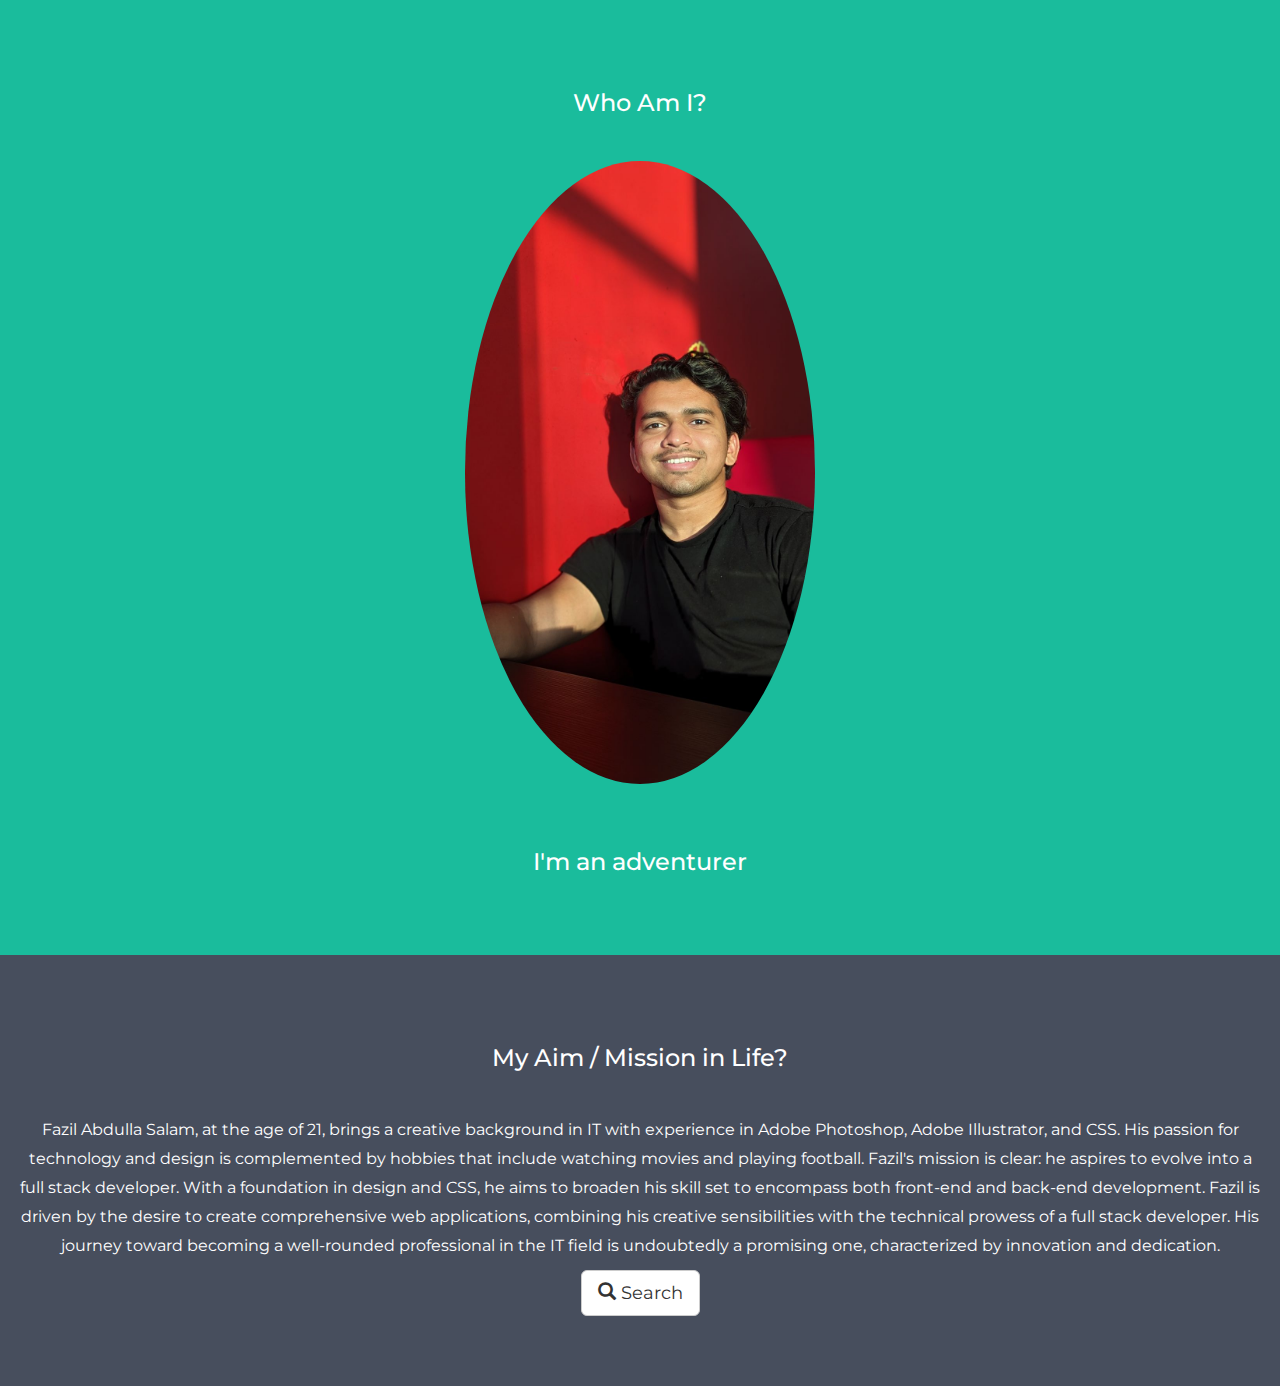
<file: bio.html>
<!DOCTYPE html>
<html lang="en">
<head>
   <meta charset="UTF-8">
   <meta http-equiv="X-UA-Compatible" content="IE=edge">
   <meta name="viewport" content="width=device-width, initial-scale=1.0">
   <link rel="stylesheet" href="https://maxcdn.bootstrapcdn.com/bootstrap/3.4.1/css/bootstrap.min.css">
   <link href="https://fonts.googleapis.com/css?family=Montserrat" rel="stylesheet">
   <script src="https://ajax.googleapis.com/ajax/libs/jquery/3.5.1/jquery.min.js"></script>
   <script src="https://maxcdn.bootstrapcdn.com/bootstrap/3.4.1/js/bootstrap.min.js"></script>
   <link rel="stylesheet" href="bio.css">
   <title>My Bio</title>
</head>
<body>

   <!-- First Container -->
<div class="container-fluid bg-1 text-center">
   <h3 class="margin">Who Am I?</h3>
   <img src="Fazil Abdulla Salam.jpeg" class="img-responsive img-circle margin" style="display:inline" alt="Bird" width="350" height="350">
   <h3>I'm an adventurer</h3>
 </div>
 
 <!-- Second Container -->
 <div class="container-fluid bg-2 text-center">
   <h3 class="margin">My Aim / Mission in Life?</h3>
   <p>Fazil Abdulla Salam, at the age of 21, brings a creative background in IT with experience in Adobe Photoshop, Adobe Illustrator, and CSS. His passion for technology and design is complemented by hobbies that include watching movies and playing football. Fazil's mission is clear: he aspires to evolve into a full stack developer. With a foundation in design and CSS, he aims to broaden his skill set to encompass both front-end and back-end development. Fazil is driven by the desire to create comprehensive web applications, combining his creative sensibilities with the technical prowess of a full stack developer. His journey toward becoming a well-rounded professional in the IT field is undoubtedly a promising one, characterized by innovation and dedication. </p>
   <a href="#" class="btn btn-default btn-lg">
     <span class="glyphicon glyphicon-search"></span> Search
   </a>
 </div>
   
</body>
</html>
</file>
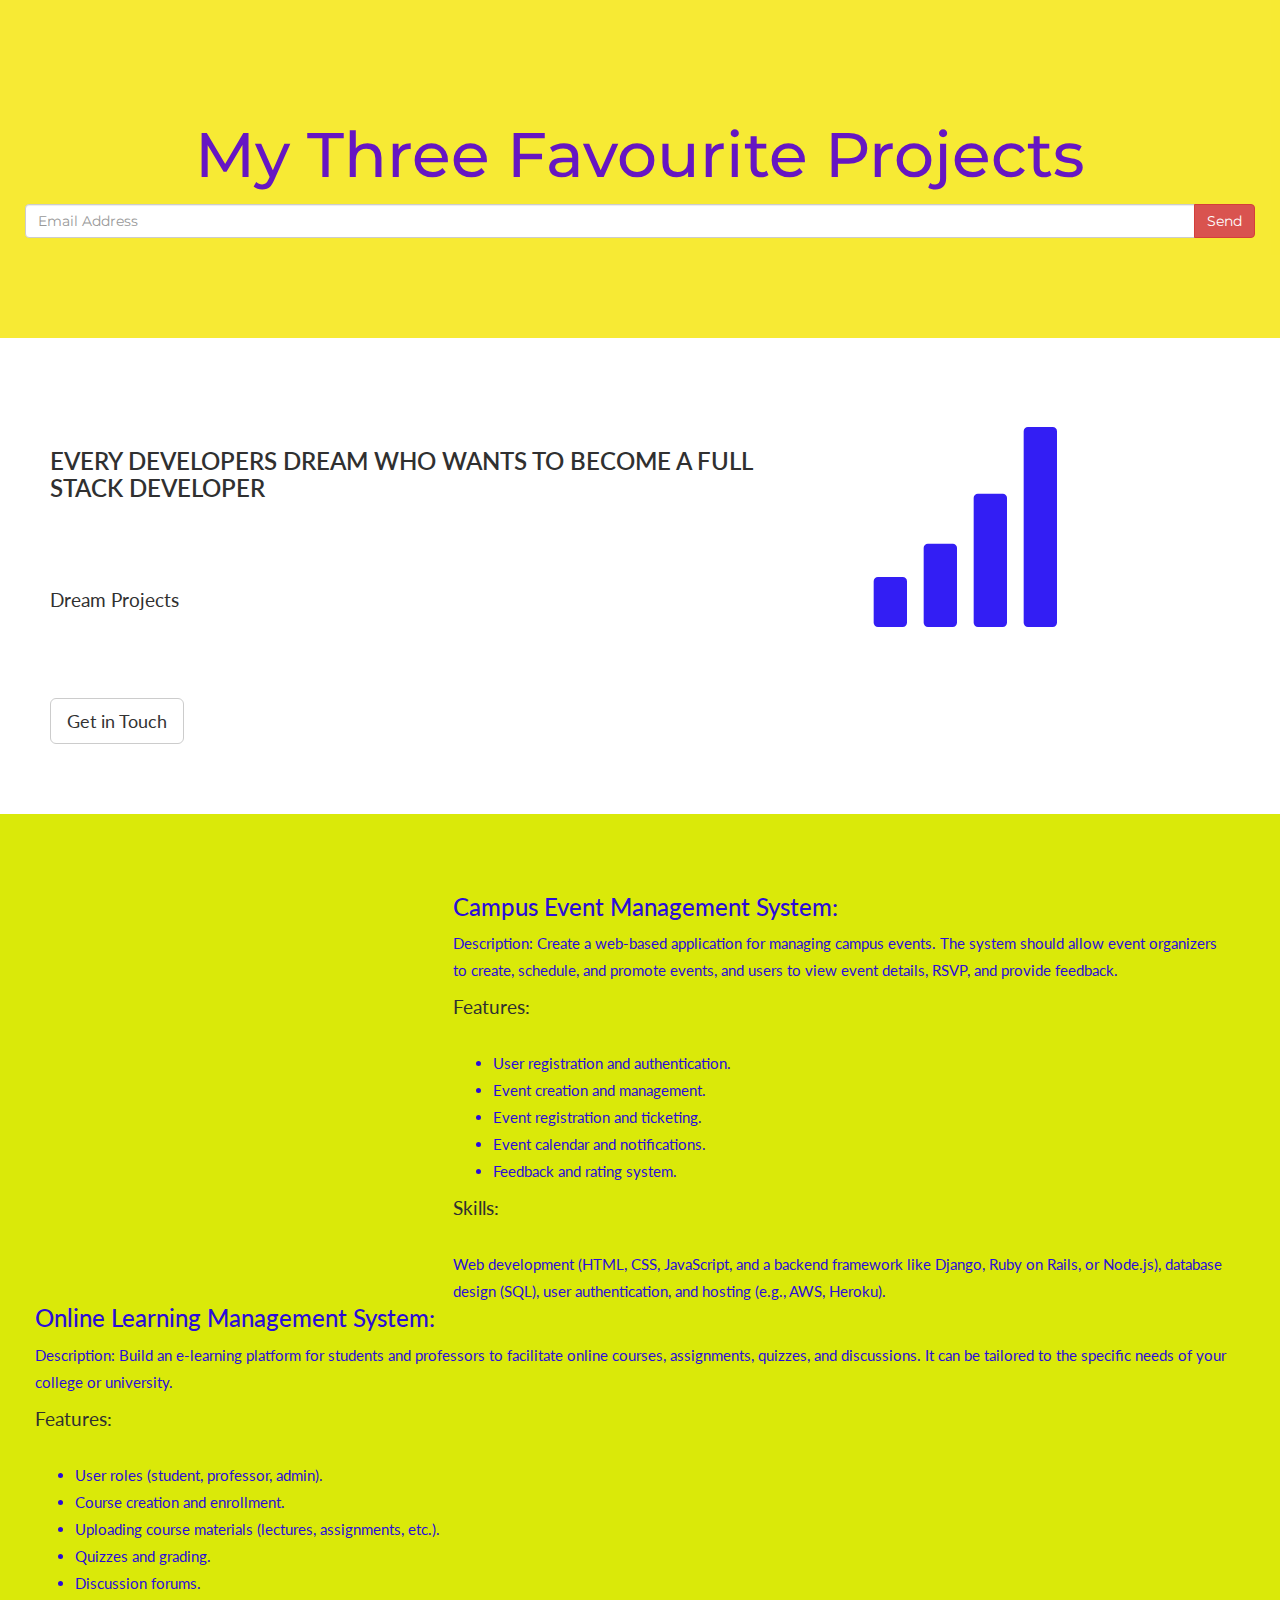
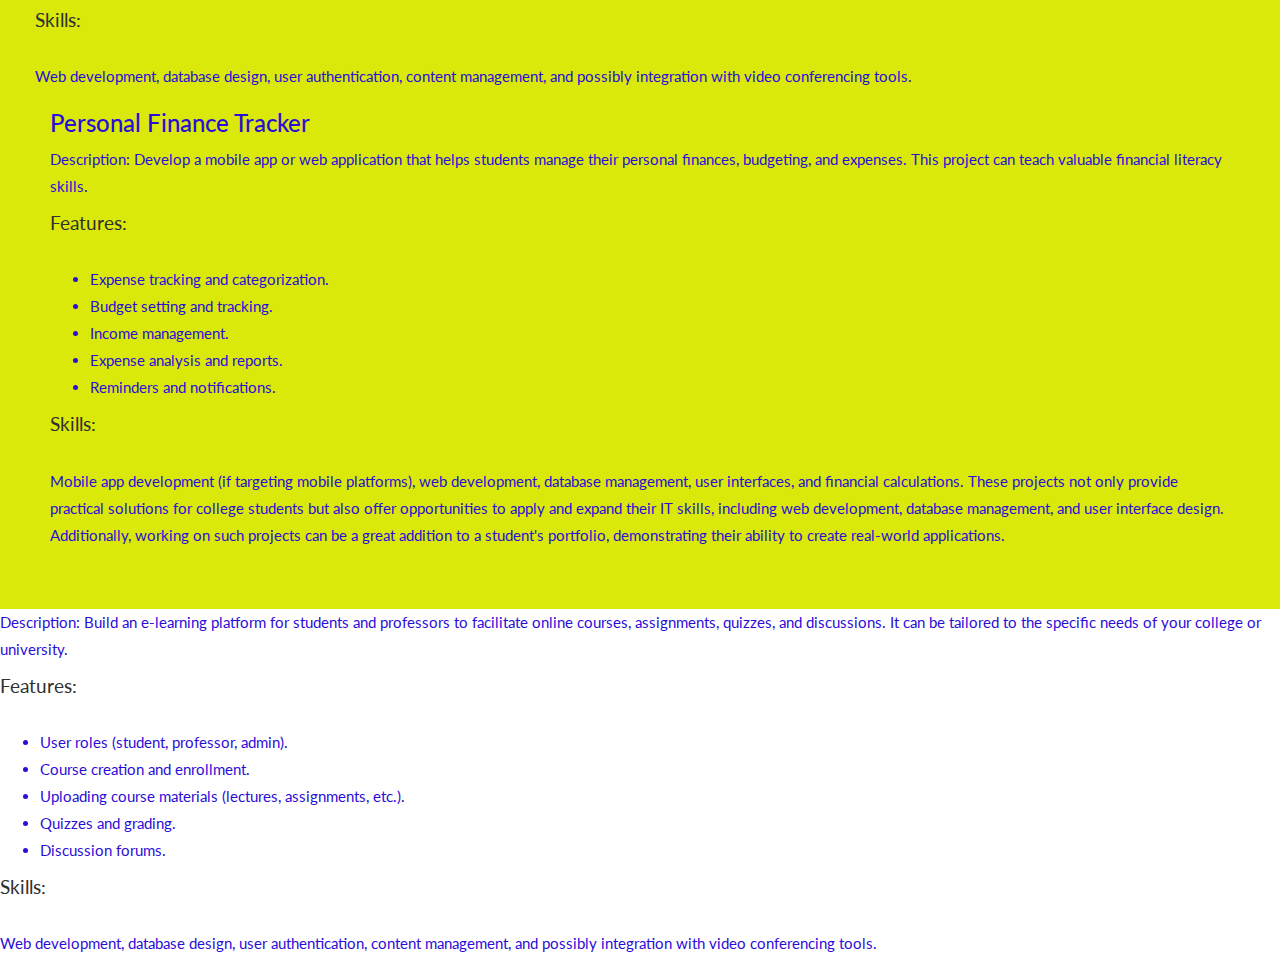
<file: project.html>
<!DOCTYPE html>
<html lang="en">
<head>
   <meta charset="UTF-8">
   <meta http-equiv="X-UA-Compatible" content="IE=edge">
   <meta name="viewport" content="width=device-width, initial-scale=1.0">
   <link rel="stylesheet" href="https://maxcdn.bootstrapcdn.com/bootstrap/3.4.1/css/bootstrap.min.css">
   <link href="https://fonts.googleapis.com/css?family=Montserrat" rel="stylesheet" type="text/css">
   <link href="https://fonts.googleapis.com/css?family=Lato" rel="stylesheet" type="text/css">
   <script src="https://ajax.googleapis.com/ajax/libs/jquery/3.5.1/jquery.min.js"></script>
   <script src="https://maxcdn.bootstrapcdn.com/bootstrap/3.4.1/js/bootstrap.min.js"></script>
   <link rel="stylesheet" href="style.css">
   <title>Document</title>
</head>
<body>
   
   
<div class="jumbotron text-center">
   <h1>My Three Favourite Projects </h1> 
   <p></p> 
    

   <form>
     <div class="input-group">
       <input type="email" class="form-control" size="50" placeholder="Email Address" required>
       <div class="input-group-btn">
         <button type="button" class="btn btn-danger">Send</button>
       </div>
     </div>
   </form>
 </div>
 
 <!-- Container (About Section) -->
 <div id="about" class="container-fluid">
   <div class="row">
     <div class="col-sm-8">
       <h2> Every developers dream who wants to become a full stack developer<h2><br>
         <h4>Dream Projects </h4><br>
       <p>
       <br><button class="btn btn-default btn-lg">Get in Touch</button>
     </div>
     <div class="col-sm-4">
       <span class="glyphicon glyphicon-signal logo"></span>
     </div>
   </div>
 </div>
 
 <div class="container-fluid bg-grey">
   <div class="row">
     <div class="col-sm-4">
       <span class="glyphicon glyphicon-globe logo slideanim"></span>
     </div>
     <div class="col-sm-8">
      <h3>Campus Event Management System: </h3> 
      <p>
         Description: Create a web-based application for managing campus events. The system should allow event organizers to create, schedule, and promote events, and users to view event details, RSVP, and provide feedback.</p>
        <h4> Features:</h4>
        <ul>
        <li> User registration and authentication.</li>
         <li> Event creation and management.</li>
        <li> Event registration and ticketing.</li>
        <li> Event calendar and notifications.</li>
        <li> Feedback and rating system.</li>
         </ul>
         <h4>Skills:</h4>
          Web development (HTML, CSS, JavaScript, and a backend framework like Django, Ruby on Rails, or Node.js), database design (SQL), user authentication, and hosting (e.g., AWS, Heroku).
       
     </div>

     <h3>Online Learning Management System: </h3> 
     <p>
      Description: Build an e-learning platform for students and professors to facilitate online courses, assignments, quizzes, and discussions. It can be tailored to the specific needs of your college or university.</p>
       <h4> Features:</h4>
       <ul>
       <li> User roles (student, professor, admin).</li>
        <li> Course creation and enrollment.</li>
       <li> Uploading course materials (lectures, assignments, etc.).</li>
       <li> Quizzes and grading.</li>
       <li> Discussion forums.</li>
        </ul>
        <h4>Skills:</h4>
        Web development, database design, user authentication, content management, and possibly integration with video conferencing tools.
      
    </div>

    <h3> Personal Finance Tracker </h3> 
    <p>
      Description: Develop a mobile app or web application that helps students manage their personal finances, budgeting, and expenses. This project can teach valuable financial literacy skills.
   </p>
      <h4> Features:</h4>
      <ul>
      <li> Expense tracking and categorization.</li>
       <li> Budget setting and tracking.</li>
      <li> Income management.</li>
      <li> Expense analysis and reports.</li>
      <li> Reminders and notifications.</li>
       </ul>
       <h4>Skills:</h4>
       Mobile app development (if targeting mobile platforms), web development, database management, user interfaces, and financial calculations.
These projects not only provide practical solutions for college students but also offer opportunities to apply and expand their IT skills, including web development, database management, and user interface design. Additionally, working on such projects can be a great addition to a student's portfolio, demonstrating their ability to create real-world applications.
     
   </div> </h3> 
    <p>
     Description: Build an e-learning platform for students and professors to facilitate online courses, assignments, quizzes, and discussions. It can be tailored to the specific needs of your college or university.</p>
      <h4> Features:</h4>
      <ul>
      <li> User roles (student, professor, admin).</li>
       <li> Course creation and enrollment.</li>
      <li> Uploading course materials (lectures, assignments, etc.).</li>
      <li> Quizzes and grading.</li>
      <li> Discussion forums.</li>
       </ul>
       <h4>Skills:</h4>
       Web development, database design, user authentication, content management, and possibly integration with video conferencing tools.
     
   </div>
   </div>
 </div>
 
 

    <script src="https://code.jquery.com/jquery-3.6.0.min.js"></script>

</body>
</html>
</file>
<file: bio.css>
body {
   font: 20px Montserrat, sans-serif;
   line-height: 1.8;
   color: #f5f6f7;
 }
 p {font-size: 16px;}
 .margin {margin-bottom: 45px;}
 .bg-1 { 
   background-color: #1abc9c; /* Green */
   color: #ffffff;
 }
 .bg-2 { 
   background-color: #474e5d; /* Dark Blue */
   color: #ffffff;
 }
 .bg-3 { 
   background-color: #ffffff; /* White */
   color: #555555;
 }
 .bg-4 { 
   background-color: #2f2f2f; /* Black Gray */
   color: #fff;
 }
 .container-fluid {
   padding-top: 70px;
   padding-bottom: 70px;
 }
 .navbar {
   padding-top: 15px;
   padding-bottom: 15px;
   border: 0;
   border-radius: 0;
   margin-bottom: 0;
   font-size: 12px;
   letter-spacing: 5px;
 }
 .navbar-nav  li a:hover {
   color: #1abc9c !important;
 }
</file>
<file: style.css>
body {
   font: 400 15px Lato, sans-serif;
   line-height: 1.8;
   color: #2b0dd8;
 }
 h2 {
   font-size: 24px;
   text-transform: uppercase;
   color: #303030;
   font-weight: 600;
   margin-bottom: 30px;
 }
 h4 {
   font-size: 19px;
   line-height: 1.375em;
   color: #303030;
   font-weight: 400;
   margin-bottom: 30px;
 }  
 .jumbotron {
   background-color: hsla(56, 92%, 51%, 0.849);
   color: rgb(102, 22, 194);
   padding: 100px 25px;
   font-family: Montserrat, sans-serif;
 }
 .container-fluid {
   padding: 60px 50px;
 
 }
 .bg-grey {
   background-color: #dae909;
 }
 .logo-small {
   color: #1e22f4;
   font-size: 50px;
 }
 .logo {
   color: #331ef4;
   font-size: 200px;
 }
 .thumbnail {
   padding: 0 0 15px 0;
   border: none;
   border-radius: 0;
 }
 .thumbnail img {
   width: 100%;
   height: 100%;
   margin-bottom: 10px;
 }
 .carousel-control.right, .carousel-control.left {
   background-image: none;
   color: #2f12d3;
 }
 .carousel-indicators li {
   border-color: #451ef4;
 }
 .carousel-indicators li.active {
   background-color: #3012d8;
 }
 .item h4 {
   font-size: 19px;
   line-height: 1.375em;
   font-weight: 400;
   font-style: italic;
   margin: 70px 0;
 }
 .item span {
   font-style: normal;
 }
 .panel {
   border: 1px solid #1825e4; 
   border-radius:0 !important;
   transition: box-shadow 0.5s;
 }
 .panel:hover {
   box-shadow: 5px 0px 40px rgba(0,0,0, .2);
 }
 .panel-footer .btn:hover {
   border: 1px solid #2c1ef4;
   background-color: #fff !important;
   color: #4c1ef4;
 }
 .panel-heading {
   color: #fff !important;
   background-color: #c9eb0d !important;
   padding: 25px;
   border-bottom: 1px solid transparent;
   border-top-left-radius: 0px;
   border-top-right-radius: 0px;
   border-bottom-left-radius: 0px;
   border-bottom-right-radius: 0px;
 }
 .panel-footer {
   background-color: white !important;
 }
 .panel-footer h3 {
   font-size: 32px;
 }
 .panel-footer h4 {
   color: #aaa;
   font-size: 14px;
 }
 .panel-footer .btn {
   margin: 15px 0;
   background-color: #1e3ef4;
   color: #fff;
 }
 .navbar {
   margin-bottom: 0;
   background-color: #240ab4;
   z-index: 9999;
   border: 0;
   font-size: 12px !important;
   line-height: 1.42857143 !important;
   letter-spacing: 4px;
   border-radius: 0;
   font-family: Montserrat, sans-serif;
 }
 .navbar li a, .navbar .navbar-brand {
   color: #fff !important;
 }
 .navbar-nav li a:hover, .navbar-nav li.active a {
   color: #eeea08dc !important;
   background-color: #fff !important;
 }
 .navbar-default .navbar-toggle {
   border-color: transparent;
   color: #fff !important;
 }
 footer .glyphicon {
   font-size: 20px;
   margin-bottom: 20px;
   color: #42f41e;
 }
 .slideanim {visibility:hidden;}
 .slide {
   animation-name: slide;
   -webkit-animation-name: slide;
   animation-duration: 1s;
   -webkit-animation-duration: 1s;
   visibility: visible;
 }
 @keyframes slide {
   0% {
     opacity: 0;
     transform: translateY(70%);
   } 
   100% {
     opacity: 1;
     transform: translateY(0%);
   }
 }
 @-webkit-keyframes slide {
   0% {
     opacity: 0;
     -webkit-transform: translateY(70%);
   } 
   100% {
     opacity: 1;
     -webkit-transform: translateY(0%);
   }
 }
 @media screen and (max-width: 768px) {
   .col-sm-4 {
     text-align: center;
     margin: 25px 0;
   }
   .btn-lg {
     width: 100%;
     margin-bottom: 35px;
   }
 }
 @media screen and (max-width: 480px) {
   .logo {
     font-size: 150px;
   }
 }
</file>
